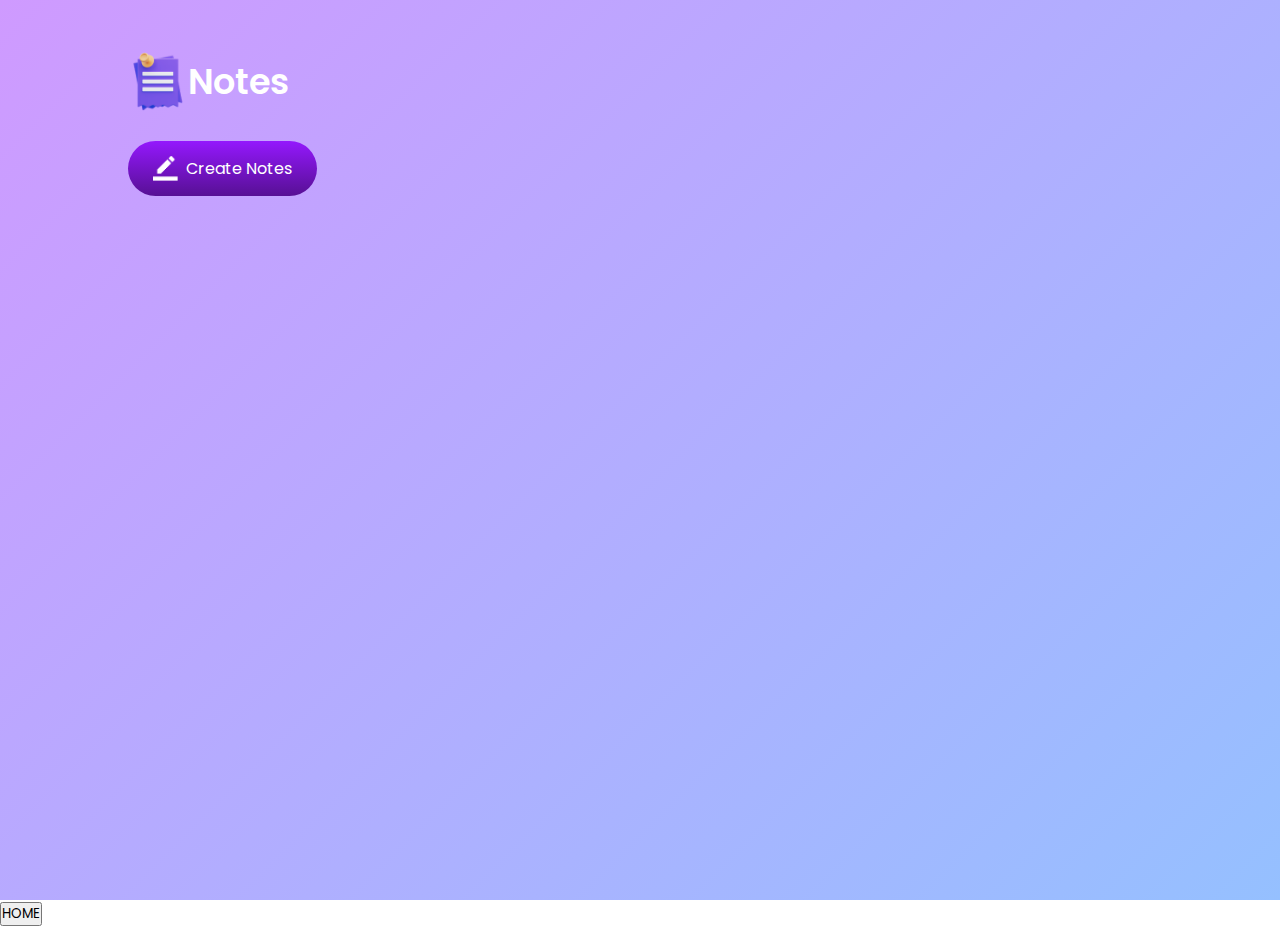
<file: Notes App/notes-apps.html>
<!DOCTYPE html>
<html>
    <head>
        <meta name ="viewport" content ="width=device-width, initial-scale=1">
        <title>Notes App</title>
        <link rel="stylesheet" href="style.css">
        <link href="https://fonts.googleapis.com/css2?family=Poppins:wght@400;500;600&display=swap" rel="stylesheet">
    </head>

    <body>
        <div class="container">
            <h1><img src="images/notes.png">Notes</h1>
            <button class="btn"><img src="images/edit.png">Create Notes</button>
            <div class="notes-container">
                <!-- <p contenteditable="true" class = "input-box">
                    <img src="images/delete.png">
                </p> -->
            </div>
        </div>
        <button class = "home-btn" onclick="location.href='/index.html'">HOME</button>
        <script src="script.js"></script>
    </body>
</html>
</file>
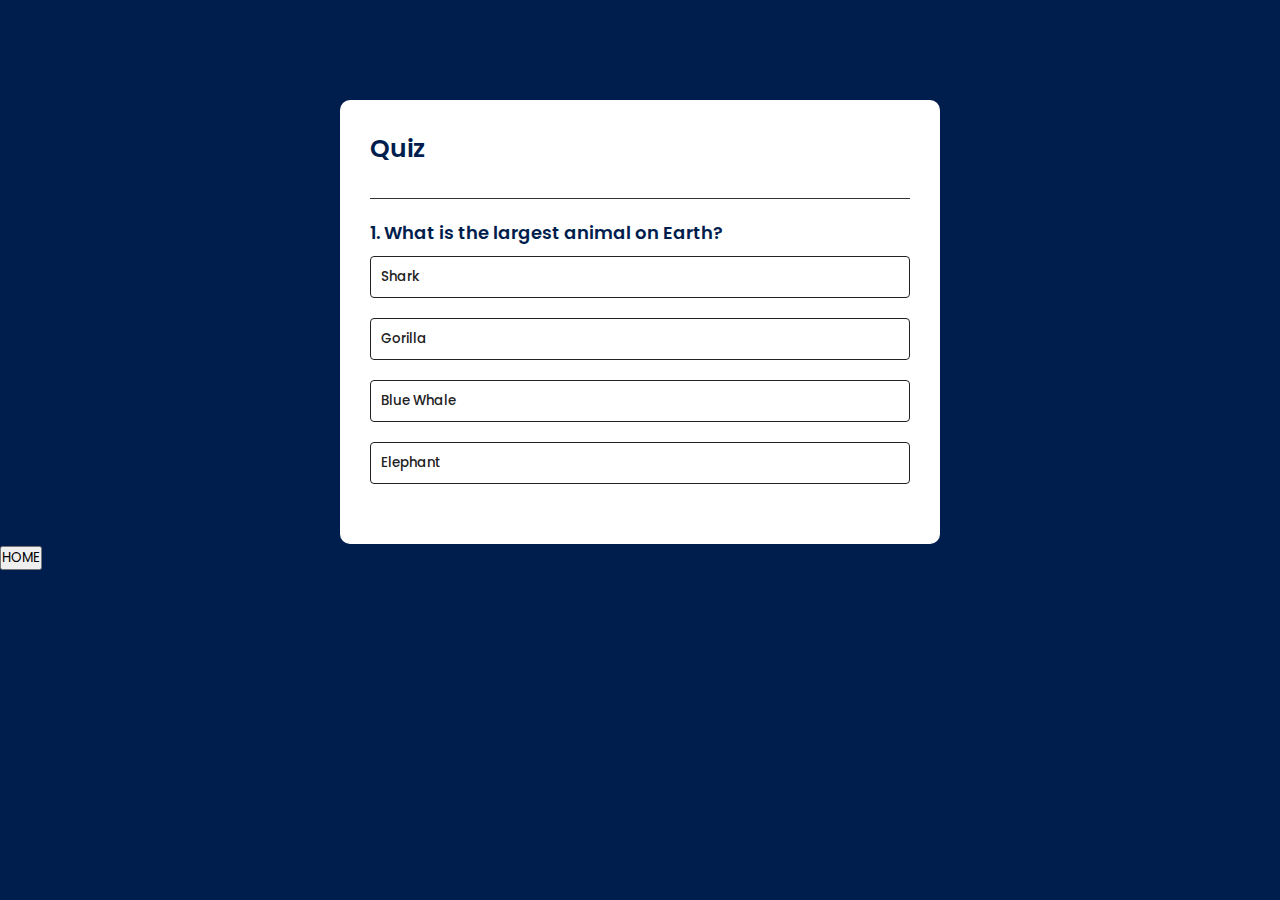
<file: quiz/quiz.html>
<!DOCTYPE html>
<html>
    <head>
        <meta name ="viewport" content ="width=device-width, initial-scale=1">
        <title>Quiz App</title>
        <link rel="stylesheet" href="style.css">
        <link href="https://fonts.googleapis.com/css2?family=Poppins:wght@400;500;600&display=swap" rel="stylesheet">
    </head>

    <body>
        <div class="app">
            <h1>Quiz</h1>
            <div class="quiz">
                <h2 id="question">Insert</h2>
                <div id="answer-buttons">
                    <button class="btn">Answer 1</button>
                    <button class="btn">Answer 2</button>
                    <button class="btn">Answer 3</button>
                    <button class="btn">Answer 4</button>
                </div>
                <button id="next-btn">Next</button>
            </div>
        </div>
        <button class = "home-btn" onclick="location.href='/index.html'">HOME</button>
        <script src="script.js"></script>
    </body>
</html>
</file>
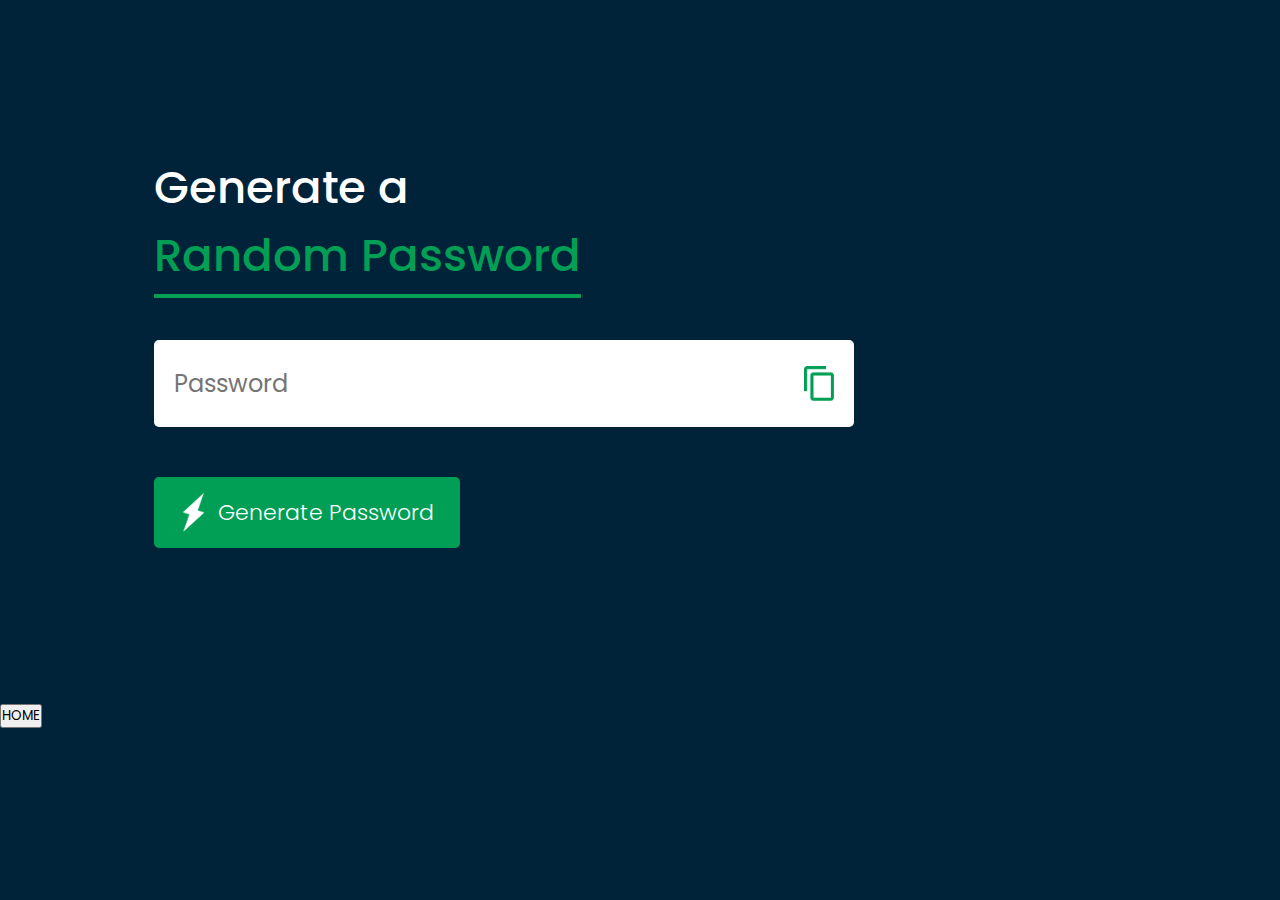
<file: Random-Password/randpass.html>
<!DOCTYPE html>
<html>
    <head>
        <meta name ="viewport" content ="width=device-width, initial-scale=1">
        <title>Random Password</title>
        <link rel="stylesheet" href="style.css">
        <link href="https://fonts.googleapis.com/css2?family=Poppins:wght@400;500;600&display=swap" rel="stylesheet">
    </head>

    <body>
        <div class="container">
            <h1>Generate a <br> <span>Random Password</span></h1>
            <div class="display">
                <input type = "text" id="password" placeholder="Password">
                <img src="images/copy.png" onclick="Copy()">
            </div>
            <button onclick="createRandomPassword()"><img src="images/generate.png">Generate Password</button>
        </div>
        <button class = "home-btn" onclick="location.href='/index.html'">HOME</button>
        <script src="script.js"></script>
    </body>
</html>
</file>
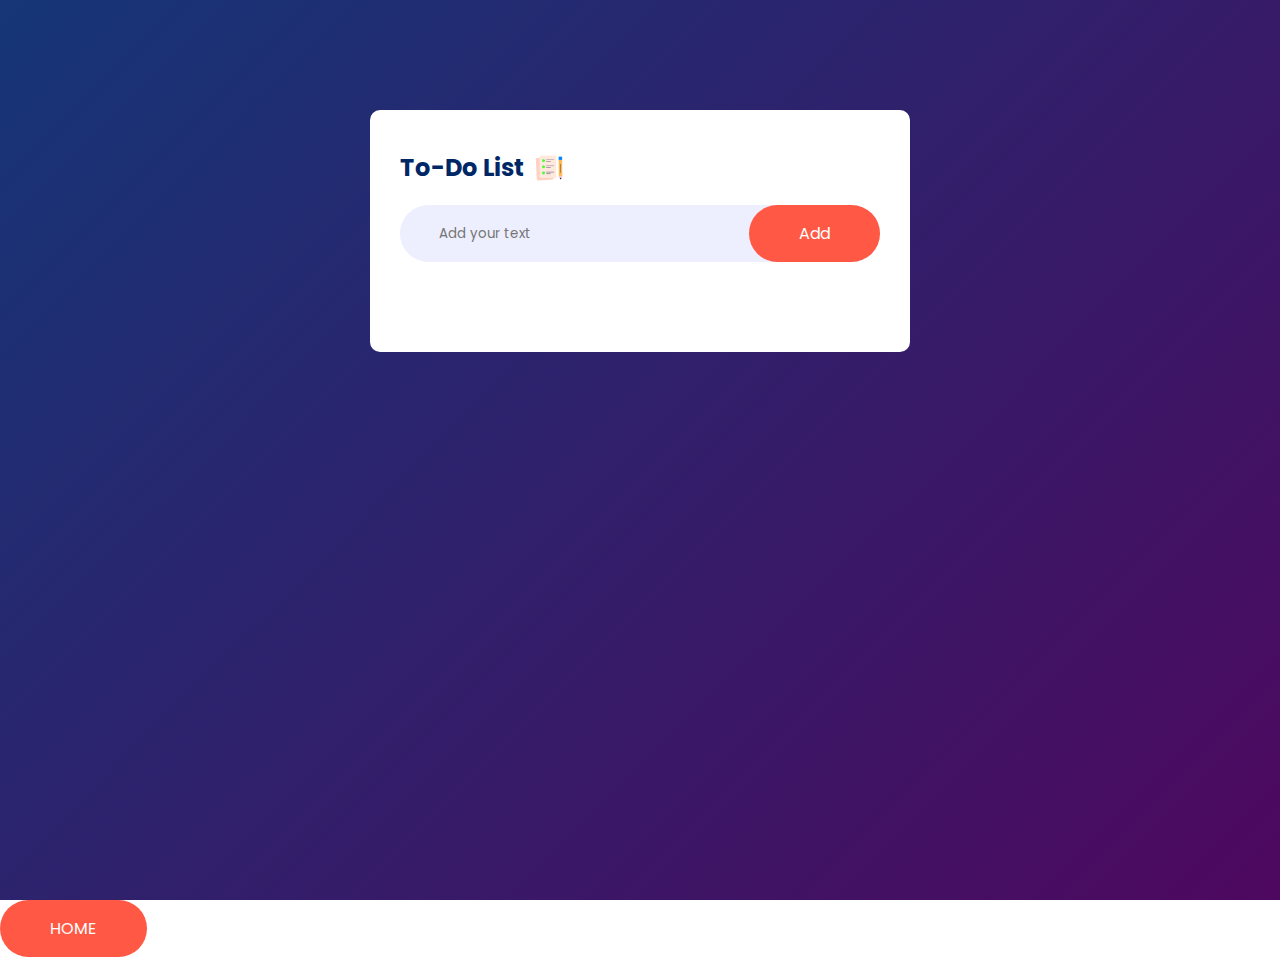
<file: To-Do List/to-do-list.html>
<!DOCTYPE html>
<html>
    <head>
        <meta name ="viewport" content ="width=device-width, initial-scale=1">
        <title>To-Do List App</title>
        <link rel="stylesheet" href="style.css">
        <link href="https://fonts.googleapis.com/css2?family=Poppins:wght@400;500;600&display=swap" rel="stylesheet">
    </head>
    <body>
        <div class="container">
            <div class="todo-app">
                <h2>To-Do List <img src="images/icon.png"></h2>
                <div class="row">
                    <input type="text" id="input-box" placeholder="Add your text">
                    <button onclick="AddTask()">Add</button>
                </div>
                <ul id="list-container">
                <!-- <li class="checked">Task 1</li>
                <li>Task 2</li>
                <li>Task 3</li> -->
                </ul>
            </div>
        </div>
        <button class = "home-btn" onclick="location.href='/index.html'">HOME</button>
        <script src="script.js"></script>
    </body>
</html>
</file>
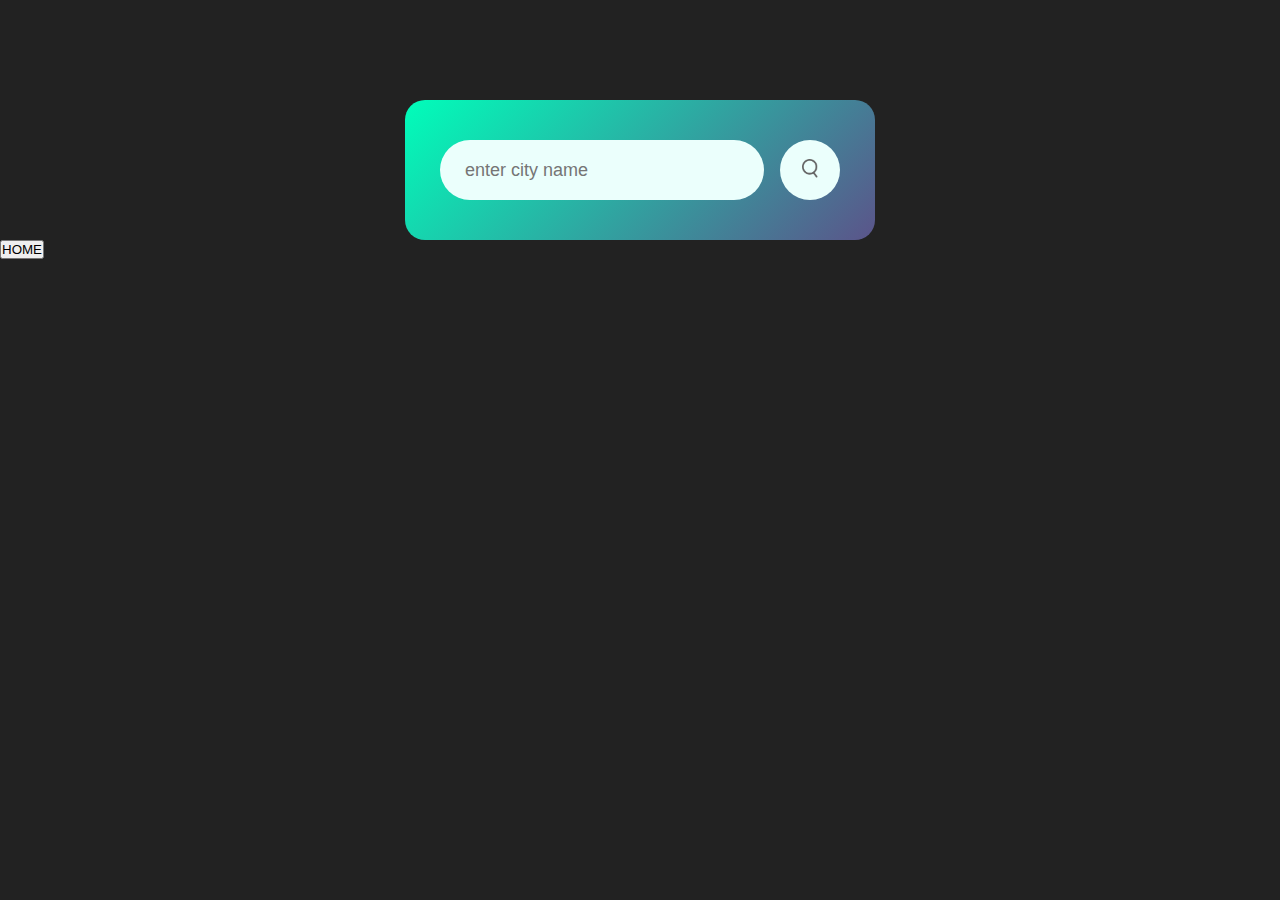
<file: Weather App/weatherapp.html>
<!DOCTYPE html>
<html>
<head>
    <meta name="viewport" content="width=device-width, inital-scale=1.0">
    <title>Weather App</title>
    <link rel="stylesheet" href="style.css">
</head>

<body>

    <div class="card">
        <div class="search">
            <input type="test" placeholder="enter city name" spellcheck="false">
            <button><img src="images/search.png"></button>
        </div>
        <div class="error">
           <p>Invaild City Name</p>
        </div>
        <div class="weather">
            <img src="images/rain.png" class="weather-icon">
            <h1 class="temp">88°F</h1>
            <h2 class="city">Miami</h2>
            <div class="details">
                <div class="col">
                    <img src="images/humidity.png">
                    <div>
                        <p class="humidity">75%</p>
                        <p>Humidity</p>
                    </div>
                </div>
                <div class="col">
                    <img src="images/wind.png">
                    <div>
                        <p class="wind">9 mph</p>
                        <p>Wind Speed</p>
                    </div>
                </div>
            </div>
        </div>
    </div>
    <button class = "home-btn" onclick="location.href='/index.html'">HOME</button>

    <script>

        const api_key = "c09fa8526d8557e27ded7fdca233788e";
        const api_url = "https://api.openweathermap.org/data/2.5/weather?units=imperial&q=";


        const searchBox = document.querySelector(".search input");
        const searchBtn = document.querySelector(".search button");
        const weatherIcon = document.querySelector(".weather-icon");

        async function check_weather(city){
            const response = await fetch(api_url + city + `&appid=${api_key}`);
            var data = await response.json();

            if(response.status == 404){
                document.querySelector(".error").style.display = "block"
            }
            else{
               // Scans document for key word ex: ".city" then replaces the text of the the tag with the api's info. Using the data."type" format
            // data being the variable that presents the api's info
            document.querySelector(".city").innerHTML = data.name;
            document.querySelector(".temp").innerHTML = Math.round(data.main.temp) + "°F";
            document.querySelector(".humidity").innerHTML = data.main.humidity + "%";
            document.querySelector(".wind").innerHTML = data.wind.speed + " mph";

            if(data.weather[0].main == "Clouds"){
                weatherIcon.src = "images/clouds.png"
            }
            else if(data.weather[0].main == "Clear"){
                weatherIcon.src = "images/clear.png"  
            }
            else if(data.weather[0].main == "Rain"){
                weatherIcon.src = "images/rain.png"  
            }
            else if(data.weather[0].main == "Drizzle"){
                weatherIcon.src = "images/drizzle.png"  
            }
            else if(data.weather[0].main == "Mist"){
                weatherIcon.src = "images/Mist.png"  
            }
            
            document.querySelector(".weather").style.display = "block" 
            document.querySelector(".error").style.display = "none"
            }

            console.log(data);

            
            

        }
        searchBtn.addEventListener("click", ()=>{
            check_weather(searchBox.value);
        })

    </script>

</body>
</html>
</file>
<file: Notes App/style.css>
*{
    margin: 0;
    padding: 0;
    font-family: 'Poppins', sans-serif;
    box-sizing: border-box;
}
.container{
    width: 100%;
    min-height: 100vh;
    background: linear-gradient(135deg, #cf9aff, #95c0ff);
    color: #fff;
    padding-top: 4%;
    padding-left: 10%;
}
.container h1{
    display: flex;
    align-items: center;
    font-size: 35px;
    font-weight: 600;
}
.container h1 img{
    width: 60px;    
}
.container button img{
    width: 25px;
    margin-right: 8px;
}
.container button{
    display: flex;
    align-items: center;
    background: linear-gradient(#9418fd, #571094);
    color: #fff;
    border: none;
    font-size: 16px;
    outline: none;
    border-radius: 40px;
    padding: 15px 25px;
    margin: 30px 0 20px;
    cursor: pointer;
}
.input-box{
    position: relative;
    width: 100%;
    max-width: 500px;
    min-height: 150px;
    background: #fff;
    color: #333;
    padding: 20px;
    margin: 20px 0;
    outline: none;
    border-radius: 5px;
}
.input-box img{
    width: 25px;
    position: absolute;
    bottom: 15px;
    right: 15px;
    cursor: pointer;
}
</file>
<file: quiz/style.css>
*{
    margin: 0;
    padding: 0;
    font-family: 'Poppins', sans-serif;
    box-sizing: border-box;
}
body{
    background: #001e4d;
}
.app{
    background: #fff;
    width: 90%;
    max-width: 600px;
    margin: 100px auto 0;
    border-radius: 10px;
    padding: 30px;
}
.app h1{
    font-size: 25px;
    color: #001e4d;
    font-weight: 600;
    border-bottom: 1px solid #333;
    padding-bottom: 30px;
}
.quiz{
    padding: 20px 0;
}
.quiz h2{
    font-size: 18px;
    color: #001e4d;
    font-weight: 600;
}
.btn{
    background: #fff;
    color: #222;
    font-weight: 500;
    width: 100%;
    border: 1px solid #222;
    padding: 10px;
    margin: 10px 0;
    text-align: left;
    border-radius: 4px;
    cursor: pointer;
    transition: all 0.3s;
}
.btn:hover:not([disabled]){
    background: #222;
    color: #fff;
}
.btn:disabled{
    cursor: no-drop;
}
#next-btn{
    background: #001e4d;
    color: #fff;
    font-weight: 500;
    width: 150px;
    border: 0;
    padding: 10px;
    margin: 20px auto 0;
    border-radius: 4px;
    cursor: pointer;
    display: none;
}
.correct{
    background: #9aeabc;
}
.incorrect{
    background: #ff9393;
}
</file>
<file: Random-Password/style.css>
*{
    margin: 0;
    padding: 0;
    font-family: 'Poppins', sans-serif;
    box-sizing: border-box;
}
body{
    background: #002339;
    color: #fff;
}
.container{
    margin: 12%;
    width:90%;
    max-width: 700px;
}
.display{
    width: 100%;
    margin-top: 50px;
    margin-bottom: 50px;
    background: #fff;
    color: #333;
    display: flex;
    align-items: center;
    justify-content: space-between;
    padding: 26px 20px;
    border-radius: 5px; 
}
.container h1{
    font-weight: 500;
    font-size: 45px;
}
.container h1 span{
    color: #019f55;
    border-bottom: 4px solid #019f55;
    padding-bottom: 7px;
}
.display img{
    width: 30px;
    cursor: pointer;
}
.display input{
    border: 0;
    outline: 0;
    font-size: 24px;
}
.container button img{
    width: 28px;
    margin-right: 10px;
}
.container button{
    border: 0;
    outline: 0;
    background: #019f55;
    color: #fff;
    font-size: 22px;
    font-weight: 300;
    display: flex;
    align-items: center;
    justify-content: center;
    padding: 16px 26px;
    border-radius: 5px;
    cursor: pointer;
}
</file>
<file: To-Do List/style.css>
*{
    margin: 0;
    padding: 0;
    font-family: 'Poppins', sans-serif;
    box-sizing: border-box;
}
.container{
    width: 100%;
    min-height: 100vh;
    background: linear-gradient(135deg, #153677, #4e085f);
    padding: 10px;
}
.todo-app{
    width: 100%;
    max-width: 540px;
    background: #fff;
    margin: 100px auto 20px;
    padding: 40px 30px 70px;
    border-radius: 10px;
}
.todo-app h2{
    color: #002765;
    display: flex;
    align-items: center;
    margin-bottom: 20px;
}
.todo-app h2 img{
    width: 30px;
    margin-left: 10px;
}
.row{
    display: flex;
    align-items: center;
    justify-content: space-between;
    background: #edeefe;
    border-radius: 30px;
    padding-left: 29px;
    margin-bottom: 20px;
}
input{
    flex: 1;
    border: none;
    outline: none;
    background: transparent;
    padding: 10px;
}
button{
    border: none;
    outline: none;
    padding: 16px 50px;
    background: #ff5945;
    color: #fff;
    font-size: 16px;
    cursor: pointer;
    border-radius: 40px;
}
ul li{
    list-style: none;
    font-size: 18px;
    padding: 12px 8px 12px 50px;
    user-select: none;
    cursor: pointer;
    position: relative;
}
ul li:before{
    content: '';
    position: absolute;
    height: 28px;
    width: 28px;
    border-radius: 50%;
    background-image: url(images/unchecked.png);
    background-size: cover;
    background-position: center;
    top: 12px;
    left: 8px;
}
ul li.checked{
    color:#555;
    text-decoration: line-through;
}
ul li.checked::before{
    background-image: url(images/checked.png);
}
ul li span{
    position: absolute;
    right: 0;
    top: 5px;
    width: 40px;
    height: 40px;
    font-size: 22px;
    color: #555;
    line-height: 40px;
    text-align: center;
    border-radius: 50%;
}
ul li span:hover{
    background: #edeef0;
}
</file>
<file: Weather App/style.css>
*{
    margin: 0;
    padding: 0;
    font-family: 'Poppina', sans-serif;
    box-sizing: border-box;
}
body{
    background: #222;

}
.card{
    width: 90%;
    max-width: 470px;
    background: linear-gradient(135deg, #00feba, #5b548a);
    color: #fff;
    margin: 100px auto 0;
    border-radius: 20px;
    padding: 40px 35px;
    text-align: center;
}
.search{
    width: 100%;
    display: flex;
    align-items: center;
    justify-content: space-between;
}
.search input{
    border: 0;
    outline: 0; 
    background: #ebfffc;
    color: #555;
    padding: 10px 25px;
    height: 60px;
    border-radius: 30px;
    flex: 1;
    margin-right: 16px;
    font-size: 18px;
}
.search button{
    border: 0;
    outline: 0;
    background: #ebfffc;
    border-radius: 50%;
    width: 60px;
    height: 60px;
    cursor: pointer;
}
.search button img{
    width: 16px;

}
.weather-icon{
    width: 170px;
    margin-top: 30px;
}
.weather h1{
    font-size: 80px;
    font-weight: 500;
}
.weather h2{
    font-size: 45px;
    font-weight: 400;
    margin-top: -10px;
}
.details{
    display: flex;
    align-items: center;
    justify-content: space-between;
    padding: 0 20px;
    margin-top: 50px;
}
.col{
    display: flex;
    align-items: center;
    text-align: left;
}
.col img{
    width: 40px;
    margin-right:  10px;
}
.humidity, .wind{

    font-size: 28px;
    margin-top: -6px;
}
.weather{
    display: none;
}
.error{
    text-align: left;
    margin-left: 10px;
    font-size: 14px;
    margin-top: 10px;
    display: none;
}
</file>
